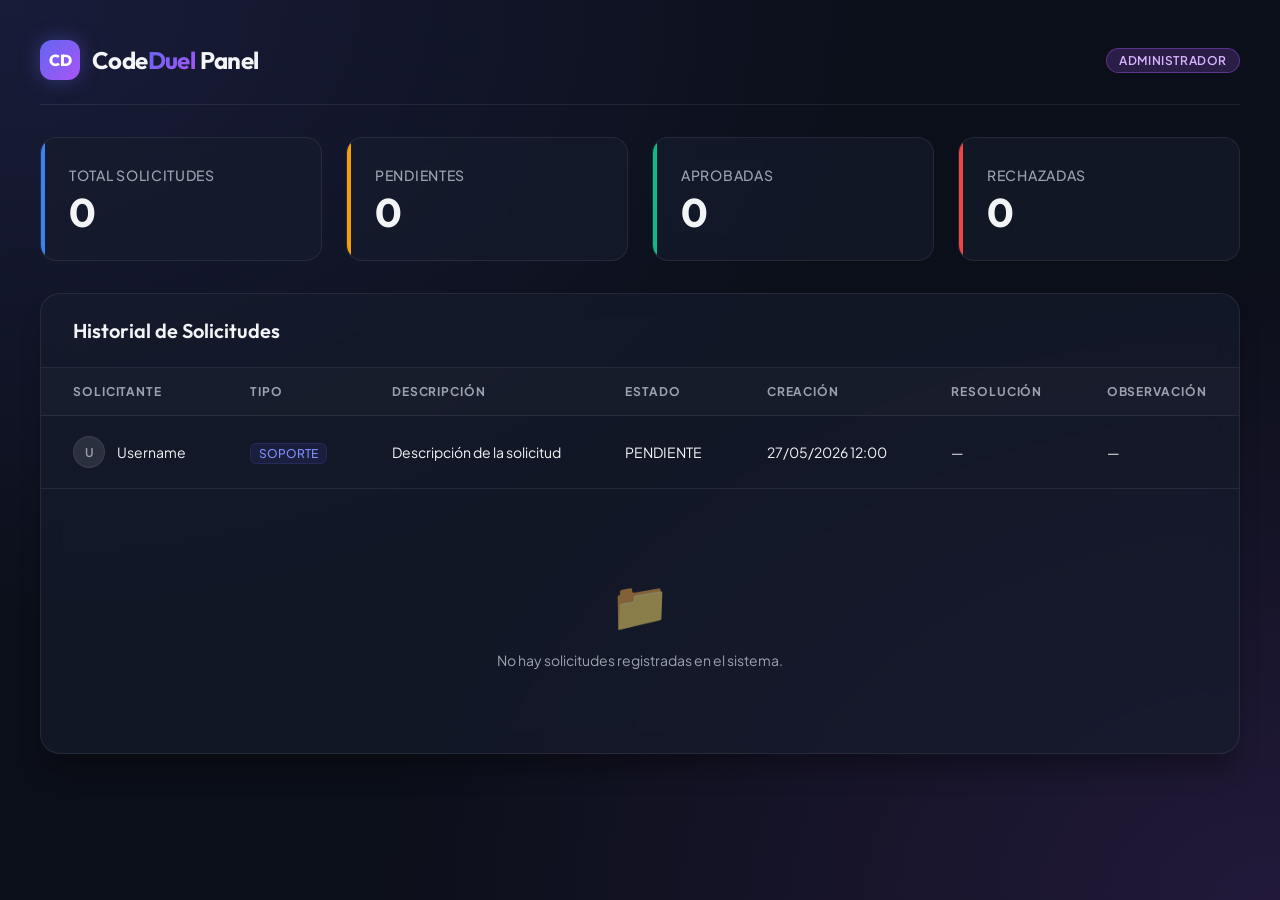
<file: backend/src/main/resources/templates/admin/solicitudes-panel.html>
<!DOCTYPE html>
<html xmlns:th="http://www.thymeleaf.org" lang="es">
<head>
    <meta charset="UTF-8">
    <meta name="viewport" content="width=device-width, initial-scale=1.0">
    <title>Panel de Solicitudes - Code Duel Admin</title>
    <link rel="preconnect" href="https://fonts.googleapis.com">
    <link rel="preconnect" href="https://fonts.gstatic.com" crossorigin>
    <link href="https://fonts.googleapis.com/css2?family=Outfit:wght@300;400;500;600;700;800&family=Plus+Jakarta+Sans:wght@300;400;500;600;700&display=swap" rel="stylesheet">
    <style>
        :root {
            --bg-color: #0b0f19;
            --card-bg: rgba(22, 28, 45, 0.7);
            --border-color: rgba(255, 255, 255, 0.08);
            --text-primary: #f3f4f6;
            --text-secondary: #9ca3af;
            --primary-glow: linear-gradient(135deg, #6366f1 0%, #a855f7 100%);
            --total-gradient: linear-gradient(135deg, #3b82f6 0%, #1d4ed8 100%);
            --pending-gradient: linear-gradient(135deg, #f59e0b 0%, #d97706 100%);
            --approved-gradient: linear-gradient(135deg, #10b981 0%, #047857 100%);
            --rejected-gradient: linear-gradient(135deg, #ef4444 0%, #b91c1c 100%);
        }

        * {
            box-sizing: border-box;
            margin: 0;
            padding: 0;
        }

        body {
            font-family: 'Plus Jakarta Sans', sans-serif;
            background-color: var(--bg-color);
            background-image: 
                radial-gradient(at 0% 0%, rgba(99, 102, 241, 0.15) 0px, transparent 50%),
                radial-gradient(at 100% 100%, rgba(168, 85, 247, 0.15) 0px, transparent 50%);
            color: var(--text-primary);
            min-height: 100vh;
            padding: 2.5rem;
            display: flex;
            flex-direction: column;
            gap: 2rem;
        }

        header {
            display: flex;
            justify-content: space-between;
            align-items: center;
            border-bottom: 1px solid var(--border-color);
            padding-bottom: 1.5rem;
        }

        .brand {
            display: flex;
            align-items: center;
            gap: 0.75rem;
        }

        .brand-logo {
            width: 40px;
            height: 40px;
            background: var(--primary-glow);
            border-radius: 12px;
            display: flex;
            align-items: center;
            justify-content: center;
            font-weight: 800;
            font-family: 'Outfit', sans-serif;
            color: white;
            box-shadow: 0 0 20px rgba(99, 102, 241, 0.4);
        }

        .brand-title {
            font-family: 'Outfit', sans-serif;
            font-size: 1.5rem;
            font-weight: 700;
            letter-spacing: -0.025em;
        }

        .brand-title span {
            background: var(--primary-glow);
            -webkit-background-clip: text;
            -webkit-text-fill-color: transparent;
        }

        .admin-badge {
            background: rgba(168, 85, 247, 0.2);
            color: #d8b4fe;
            border: 1px solid rgba(168, 85, 247, 0.4);
            padding: 0.25rem 0.75rem;
            border-radius: 9999px;
            font-size: 0.75rem;
            font-weight: 600;
            text-transform: uppercase;
            letter-spacing: 0.05em;
        }

        /* Stats Grid */
        .stats-grid {
            display: grid;
            grid-template-columns: repeat(auto-fit, minmax(220px, 1fr));
            gap: 1.5rem;
        }

        .stat-card {
            background: var(--card-bg);
            border: 1px solid var(--border-color);
            border-radius: 16px;
            padding: 1.75rem;
            position: relative;
            overflow: hidden;
            backdrop-filter: blur(12px);
            transition: all 0.3s cubic-bezier(0.4, 0, 0.2, 1);
        }

        .stat-card::before {
            content: '';
            position: absolute;
            top: 0;
            left: 0;
            width: 4px;
            height: 100%;
        }

        .stat-card.total::before { background: #3b82f6; }
        .stat-card.pendiente::before { background: #f59e0b; }
        .stat-card.aprobada::before { background: #10b981; }
        .stat-card.rechazada::before { background: #ef4444; }

        .stat-card:hover {
            transform: translateY(-5px);
            box-shadow: 0 12px 20px -10px rgba(0, 0, 0, 0.5);
            border-color: rgba(255, 255, 255, 0.15);
        }

        .stat-label {
            font-size: 0.875rem;
            color: var(--text-secondary);
            font-weight: 500;
            text-transform: uppercase;
            letter-spacing: 0.05em;
            margin-bottom: 0.5rem;
        }

        .stat-value {
            font-family: 'Outfit', sans-serif;
            font-size: 2.5rem;
            font-weight: 700;
            line-height: 1;
        }

        /* Table Section */
        .table-container {
            background: var(--card-bg);
            border: 1px solid var(--border-color);
            border-radius: 20px;
            overflow: hidden;
            backdrop-filter: blur(12px);
            box-shadow: 0 20px 25px -5px rgba(0, 0, 0, 0.3);
        }

        .table-header {
            padding: 1.5rem 2rem;
            border-bottom: 1px solid var(--border-color);
            display: flex;
            justify-content: space-between;
            align-items: center;
        }

        .table-title {
            font-family: 'Outfit', sans-serif;
            font-size: 1.25rem;
            font-weight: 600;
        }

        table {
            width: 100%;
            border-collapse: collapse;
            text-align: left;
        }

        th {
            background: rgba(255, 255, 255, 0.02);
            padding: 1rem 2rem;
            font-size: 0.75rem;
            font-weight: 700;
            text-transform: uppercase;
            letter-spacing: 0.075em;
            color: var(--text-secondary);
            border-bottom: 1px solid var(--border-color);
        }

        td {
            padding: 1.25rem 2rem;
            border-bottom: 1px solid var(--border-color);
            font-size: 0.875rem;
            color: var(--text-primary);
        }

        tr:last-child td {
            border-bottom: none;
        }

        tr:hover td {
            background: rgba(255, 255, 255, 0.01);
        }

        .solicitante-meta {
            display: flex;
            align-items: center;
            gap: 0.75rem;
        }

        .avatar-placeholder {
            width: 32px;
            height: 32px;
            border-radius: 50%;
            background: rgba(255, 255, 255, 0.1);
            display: flex;
            align-items: center;
            justify-content: center;
            font-weight: 600;
            font-size: 0.75rem;
            color: var(--text-secondary);
            border: 1px solid var(--border-color);
        }

        /* Badges */
        .badge {
            display: inline-flex;
            align-items: center;
            gap: 0.375rem;
            padding: 0.25rem 0.75rem;
            border-radius: 9999px;
            font-size: 0.75rem;
            font-weight: 600;
            letter-spacing: 0.025em;
        }

        .badge::before {
            content: '';
            width: 6px;
            height: 6px;
            border-radius: 50%;
        }

        .badge-PENDIENTE {
            background: rgba(245, 158, 11, 0.1);
            color: #fbbf24;
            border: 1px solid rgba(245, 158, 11, 0.2);
        }
        .badge-PENDIENTE::before { background: #f59e0b; }

        .badge-APROBADA {
            background: rgba(16, 185, 129, 0.1);
            color: #34d399;
            border: 1px solid rgba(16, 185, 129, 0.2);
        }
        .badge-APROBADA::before { background: #10b981; }

        .badge-RECHAZADA {
            background: rgba(239, 68, 68, 0.1);
            color: #f87171;
            border: 1px solid rgba(239, 68, 68, 0.2);
        }
        .badge-RECHAZADA::before { background: #ef4444; }

        .tipo-tag {
            background: rgba(99, 102, 241, 0.1);
            color: #818cf8;
            border: 1px solid rgba(99, 102, 241, 0.15);
            padding: 0.15rem 0.5rem;
            border-radius: 6px;
            font-size: 0.75rem;
            font-weight: 500;
        }

        .empty-state {
            padding: 4rem 2rem;
            text-align: center;
            color: var(--text-secondary);
        }

        .empty-icon {
            font-size: 3rem;
            margin-bottom: 1rem;
            opacity: 0.5;
        }

        /* Micro animations */
        @keyframes fadeIn {
            from { opacity: 0; transform: translateY(10px); }
            to { opacity: 1; transform: translateY(0); }
        }

        .animate-fade-in {
            animation: fadeIn 0.5s cubic-bezier(0.4, 0, 0.2, 1) forwards;
        }

        .delay-1 { animation-delay: 0.1s; }
        .delay-2 { animation-delay: 0.2s; }
    </style>
</head>
<body class="animate-fade-in">

    <header>
        <div class="brand">
            <div class="brand-logo">CD</div>
            <div class="brand-title">Code<span>Duel</span> Panel</div>
        </div>
        <div class="admin-badge">Administrador</div>
    </header>

    <!-- Indicadores -->
    <div class="stats-grid animate-fade-in delay-1">
        <div class="stat-card total">
            <div class="stat-label">Total Solicitudes</div>
            <div class="stat-value" th:text="${total}">0</div>
        </div>
        <div class="stat-card pendiente">
            <div class="stat-label">Pendientes</div>
            <div class="stat-value" th:text="${pendientes}">0</div>
        </div>
        <div class="stat-card aprobada">
            <div class="stat-label">Aprobadas</div>
            <div class="stat-value" th:text="${aprobadas}">0</div>
        </div>
        <div class="stat-card rechazada">
            <div class="stat-label">Rechazadas</div>
            <div class="stat-value" th:text="${rechazadas}">0</div>
        </div>
    </div>

    <!-- Tabla -->
    <div class="table-container animate-fade-in delay-2">
        <div class="table-header">
            <div class="table-title">Historial de Solicitudes</div>
        </div>
        <div style="overflow-x: auto;">
            <table>
                <thead>
                    <tr>
                        <th>Solicitante</th>
                        <th>Tipo</th>
                        <th>Descripción</th>
                        <th>Estado</th>
                        <th>Creación</th>
                        <th>Resolución</th>
                        <th>Observación</th>
                    </tr>
                </thead>
                <tbody>
                    <tr th:each="s : ${solicitudes}">
                        <td>
                            <div class="solicitante-meta">
                                <div class="avatar-placeholder" th:text="${#strings.substring(s.solicitante, 0, 1).toUpperCase()}">U</div>
                                <span th:text="${s.solicitante}">Username</span>
                            </div>
                        </td>
                        <td>
                            <span class="tipo-tag" th:text="${s.tipo}">SOPORTE</span>
                        </td>
                        <td th:text="${s.descripcion}">Descripción de la solicitud</td>
                        <td>
                            <span th:class="'badge badge-' + ${s.estado}" th:text="${s.estado}">PENDIENTE</span>
                        </td>
                        <td th:text="${#temporals.format(s.fechaCreacion, 'dd/MM/yyyy HH:mm')}">27/05/2026 12:00</td>
                        <td th:text="${s.fechaResolucion != null ? #temporals.format(s.fechaResolucion, 'dd/MM/yyyy HH:mm') : '—'}">—</td>
                        <td th:text="${s.observacion != null ? s.observacion : '—'}" style="max-width: 250px; overflow: hidden; text-overflow: ellipsis; white-space: nowrap;">—</td>
                    </tr>
                    <tr th:if="${#lists.isEmpty(solicitudes)}">
                        <td colspan="7">
                            <div class="empty-state">
                                <div class="empty-icon">📁</div>
                                <p>No hay solicitudes registradas en el sistema.</p>
                            </div>
                        </td>
                    </tr>
                </tbody>
            </table>
        </div>
    </div>

</body>
</html>
</file>
